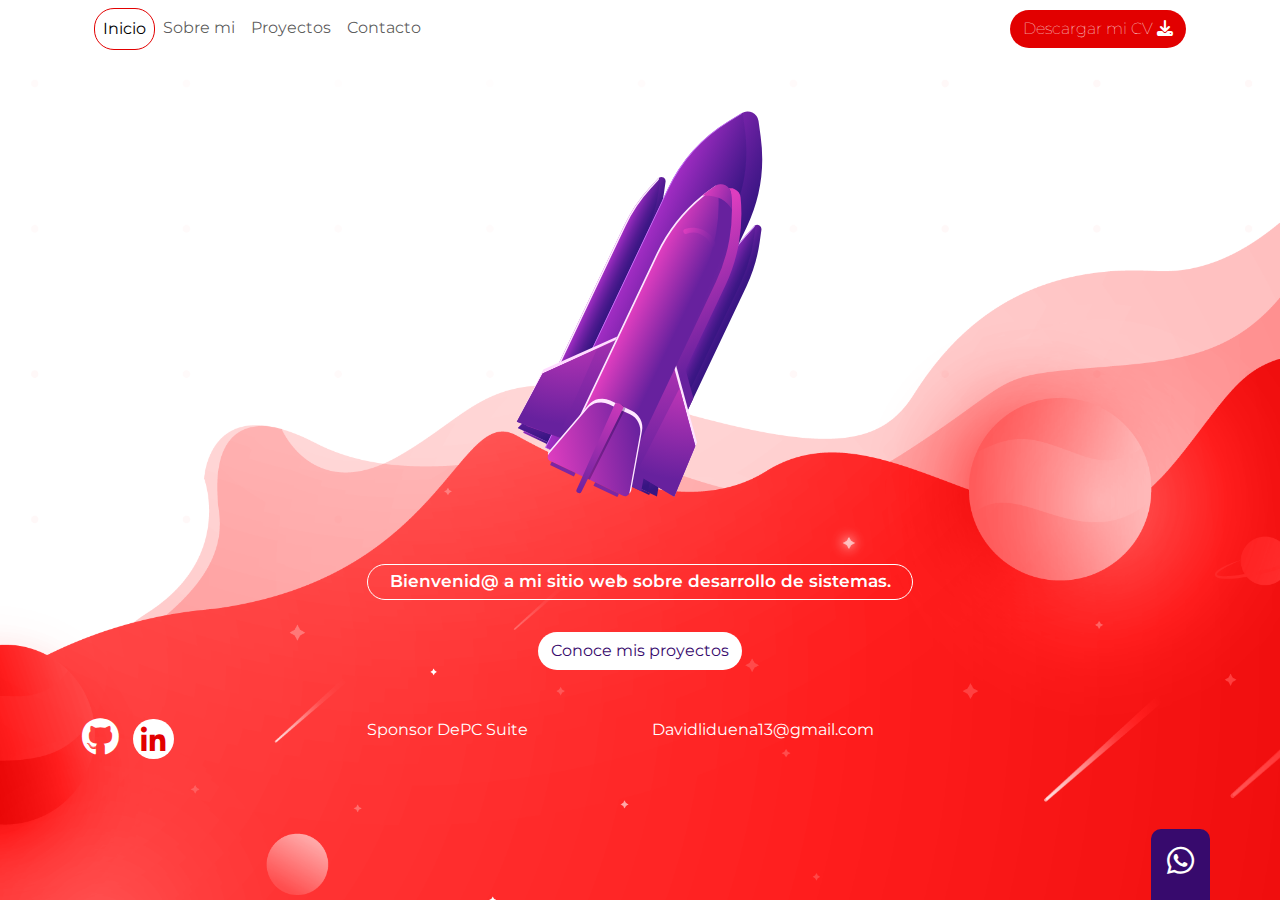
<file: index.html>
<!DOCTYPE html>
<html lang="es">
<head>
    <meta charset="UTF-8">
    <meta name="viewport" content="width=device-width, initial-scale=1.0">
    <title>Incio</title>
    <link rel="stylesheet" href="css/fontawesome/css/all.min.css">
    <link rel="stylesheet" href="css/fontawesome/css/fontawesome.min.css">
    <link rel="stylesheet" href="css/bootstrap/css/bootstrap.min.css">
    <script src="css/bootstrap/js/bootstrap.bundle.min.js"></script>
    <link rel="stylesheet" href="css/estilos.css">
</head>

<body id="inicio">
    <header class="container">
        <nav class="navbar navbar-expand-md mb-4">
            <div class="container-fluid">
              <button class="navbar-toggler" type="button" data-bs-toggle="collapse" data-bs-target="#navbarCollapse" aria-controls="navbarCollapse" aria-expanded="false" aria-label="Toggle navigation">
                <span class="navbar-toggler-icon"></span>
              </button>
              <div class="collapse navbar-collapse" id="navbarCollapse">
                <ul class="navbar-nav me-auto mb-2 mb-md-0">
                  <li class="nav-item">
                    <a class="nav-link active" href="index.html">Inicio</a>
                  </li>
                  <li class="nav-item">
                    <a class="nav-link" href="sobre-mi.html">Sobre mi</a>
                  </li>
                  <li class="nav-item">
                    <a class="nav-link" href="proyectos.html">Proyectos</a>
                  </li>
                  <li class="nav-item">
                    <a class="nav-link" href="contacto.html">Contacto</a>
                  </li>
                </ul>
                <ul class="navbar-nav">
                  <li class="float-sm-end">
                      <a class="btn btn-rojo" href="contacto.html">Descargar mi CV <i
                              class="fa-solid fa-download"></i></a>
                  </li>
              </ul>
              </div>
            </div>
          </nav>
          
    </header>

    <main class="container pb-5">
      <div class="row">
          <div class="col-12 mt-4 text-center div-cohete">
              <a href="proyectos.html"><img src="imagenes/cohete.svg"></a>
          </div>
      </div>
      <div class="row">
          <div class="col-12 col-sm-6 my-4 mt-sm-5 text-center mb-3 offset-sm-3">
              <p class="py-1">Bienvenid@ a mi sitio web sobre desarrollo de sistemas.</p>
          </div>
      </div>
      <div class="row">
          <div class="col-12 text-center">
              <a href="proyectos.html" class="btn btn-blanco">Conoce mis proyectos</a>
          </div>
      </div>
  </main>

  <footer class="container mt-auto pb-4">
    <div class="btn-whatsapp">
      <a href="https://api.whatsapp.com/send?phone=+573103064152" target="_blank"><i class="fa-brands fa-whatsapp px-3 pt-3 pb-4"></i></a>
    </div>
    <div class="row">
        <div class="col-sm-3 col-12">
            <a href="https://github.com" target="_blank"><i class="fa-brands fa-github"></i></a>
            <a href="https://linkedin.com" target="_blank"><i class="fa-brands fa-linkedin-in"></i></a>
        </div>
        <div class="col-sm-3 col-12">
            Sponsor <a href="https://depcsuite.com">DePC Suite</a>
        </div>
        <div class="col-sm-3 col-12">
           <a href="mailto:info@nelsontarche.com.ar">Davidliduena13@gmail.com</a>
        </div>
    </div>
</footer>
</body>
</html>
</file>
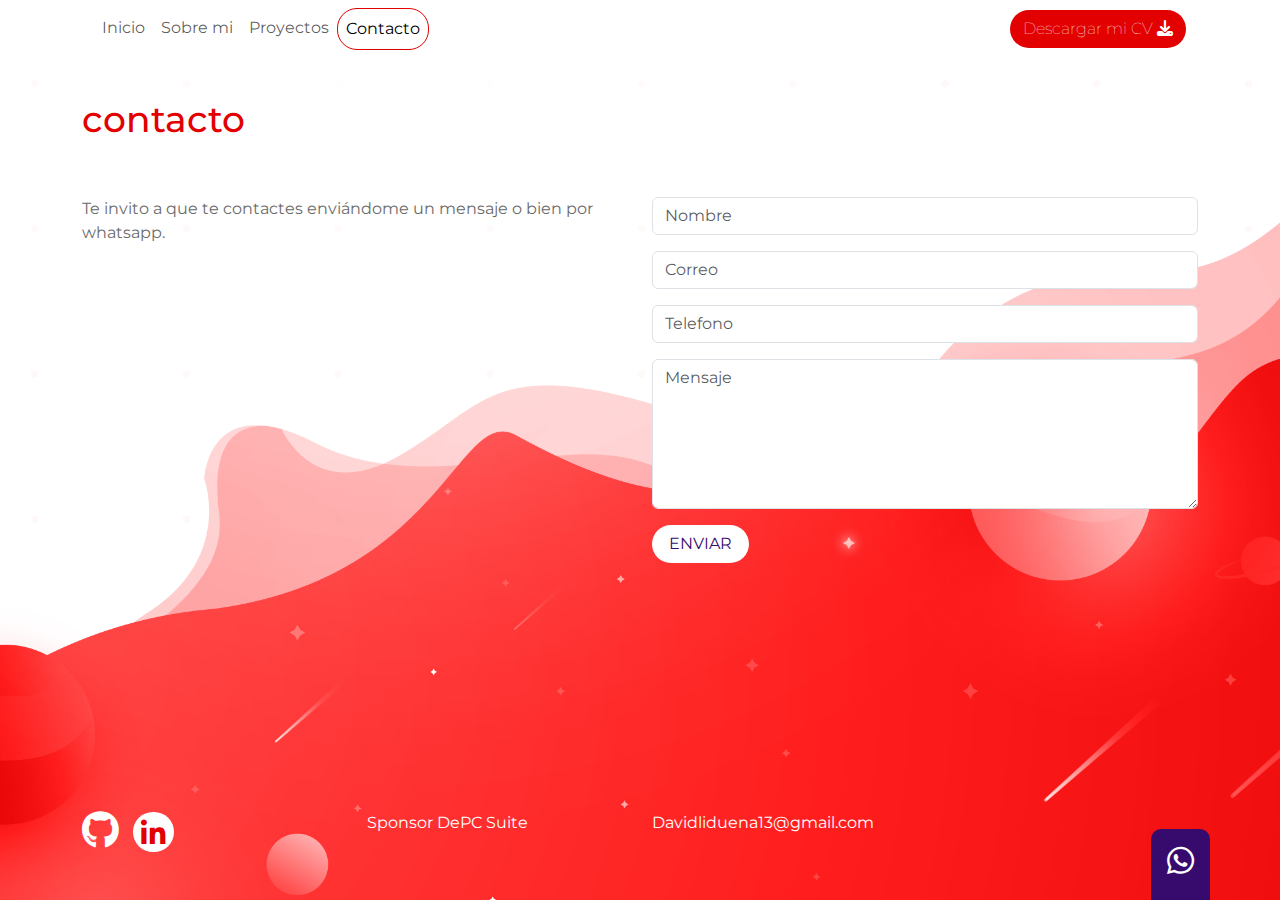
<file: contacto.html>
<!DOCTYPE html>
<html lang="es" class="h-100">
<head>
    <meta charset="UTF-8">
    <meta name="viewport" content="width=device-width, initial-scale=1.0">
    <title>Contacto</title>
    <link rel="stylesheet" href="css/fontawesome/css/all.min.css">
    <link rel="stylesheet" href="css/fontawesome/css/fontawesome.min.css">
    <link rel="stylesheet" href="css/bootstrap/css/bootstrap.min.css">
    <script src="css/bootstrap/js/bootstrap.bundle.min.js"></script>
    <link rel="stylesheet" href="css/estilos.css">
</head>

<body id="contacto" class="d-flex flex-column h-100">
    <header class="container">
        <nav class="navbar navbar-expand-md mb-4">
            <div class="container-fluid">
              <button class="navbar-toggler" type="button" data-bs-toggle="collapse" data-bs-target="#navbarCollapse" aria-controls="navbarCollapse" aria-expanded="false" aria-label="Toggle navigation">
                <span class="navbar-toggler-icon"></span>
              </button>
              <div class="collapse navbar-collapse" id="navbarCollapse">
                <ul class="navbar-nav me-auto mb-2 mb-md-0">
                  <li class="nav-item">
                    <a class="nav-link" href="index.html">Inicio</a>
                  </li>
                  <li class="nav-item">
                    <a class="nav-link" href="sobre-mi.html">Sobre mi</a>
                  </li>
                  <li class="nav-item">
                    <a class="nav-link" href="proyectos.html">Proyectos</a>
                  </li>
                  <li class="nav-item">
                    <a class="nav-link active" href="contacto.html">Contacto</a>
                  </li>
                </ul>
                <ul class="navbar-nav">
                  <li class="float-sm-end">
                      <a class="btn btn-rojo" href="contacto.html">Descargar mi CV <i
                              class="fa-solid fa-download"></i></a>
                  </li>
              </ul>
              </div>
            </div>
          </nav>
    </header>

    <main class="container">
        <div class="row">
            <div class="col-12 pt-3 pb-5">
                <h1>contacto</h1>
            </div>
        </div>
        <div class="row">
            <div class="col-12 col-sm-6">
                <p>Te invito a que te contactes enviándome un mensaje o bien por whatsapp.</p>
            </div>
            <div class="col-12 col-sm-6">
                <form action="" method="POST">
                    <div class="pb-3">
                        <input type="text" name="txtNombre" id="txtNombre" placeholder="Nombre" class="form-control">
                    </div>
                    <div class="pb-3">
                        <input type="email" name="txtCorreo" id="txtCorreo" placeholder="Correo" class="form-control">
                    </div>
                    <div class="pb-3">
                        <input type="tel" name="txtTel" id="txtTel" placeholder="Telefono" class="form-control">
                    </div>
                    <div class="pb-3">
                        <textarea type="text" name="txtMensaje" id="txtMensaje" placeholder="Mensaje" class="form-control"></textarea >
                    </div>
                    <div class="pb-3">
                      <button class="btn btn-blanco px-3">ENVIAR</button>
                  </div>
                </form>
            </div>
        </div>
    </main>
    <footer class="container mt-auto pb-5">
      <div class="btn-whatsapp">
        <a href="https://api.whatsapp.com/send?phone=+573103064152" target="_blank"><i class="fa-brands fa-whatsapp px-3 pt-3 pb-4"></i></a>
      </div>
      <div class="row">
          <div class="col-sm-3 col-12">
              <a href="https://github.com" target="_blank"><i class="fa-brands fa-github"></i></a>
              <a href="https://linkedin.com" target="_blank"><i class="fa-brands fa-linkedin-in"></i></a>
          </div>
          <div class="col-sm-3 col-12">
              Sponsor <a href="https://depcsuite.com">DePC Suite</a>
          </div>
          <div class="col-sm-3 col-12">
             <a href="mailto:info@nelsontarche.com.ar">Davidliduena13@gmail.com</a>
          </div>
      </div>
  </footer>
</body>
</html>
</file>
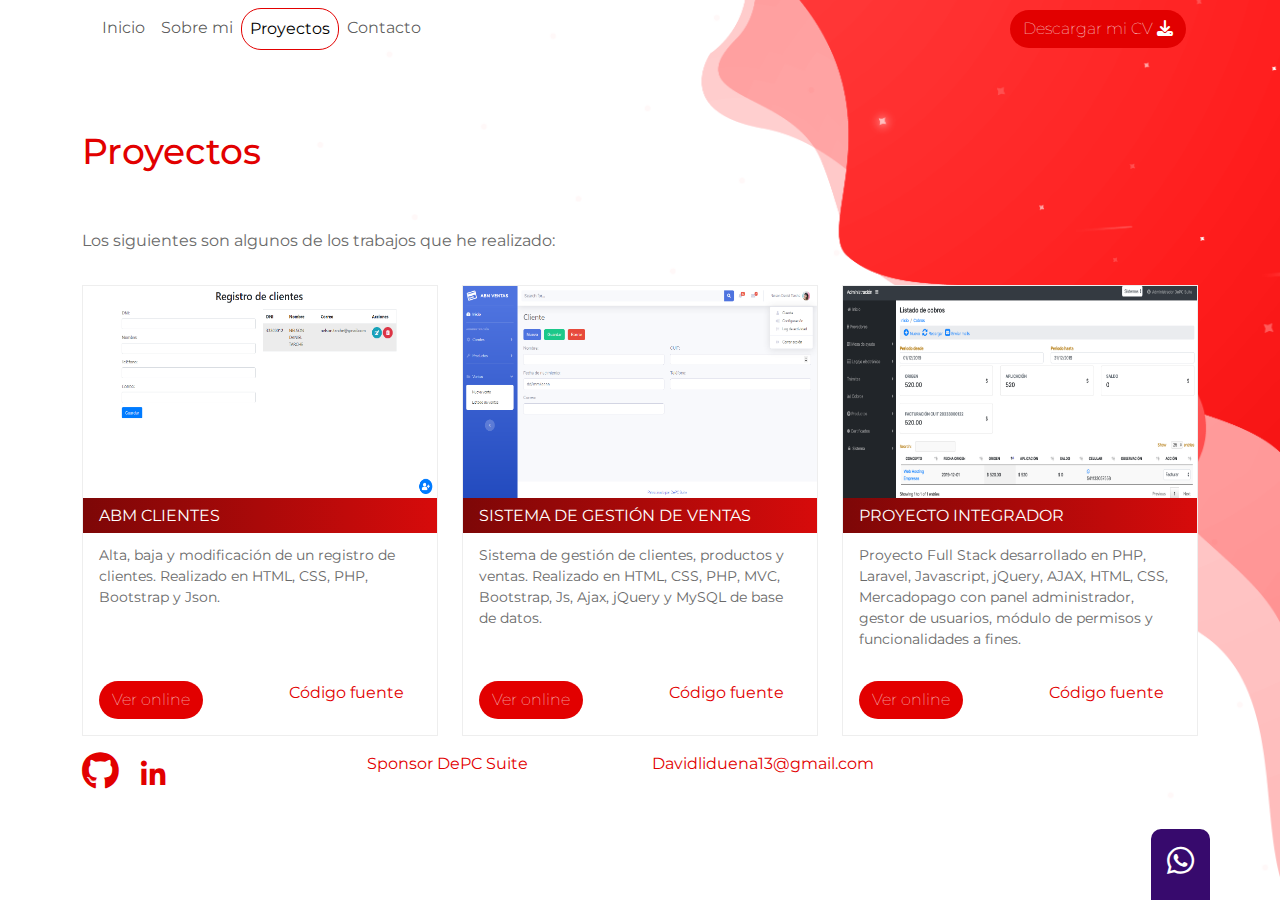
<file: proyectos.html>
<!DOCTYPE html>
<html lang="es">
<head>
    <meta charset="UTF-8">
    <meta name="viewport" content="width=device-width, initial-scale=1.0">
    <title>Proyectos</title>
    <link rel="stylesheet" href="css/fontawesome/css/all.min.css">
    <link rel="stylesheet" href="css/fontawesome/css/fontawesome.min.css">
    <link rel="stylesheet" href="css/bootstrap/css/bootstrap.min.css">
    <script src="css/bootstrap/js/bootstrap.bundle.min.js"></script>
    <link rel="stylesheet" href="css/estilos.css">
</head>
<body id="proyectos">
    <header class="container">
        <nav class="navbar navbar-expand-md mb-4">
            <div class="container-fluid">
              <button class="navbar-toggler" type="button" data-bs-toggle="collapse" data-bs-target="#navbarCollapse" aria-controls="navbarCollapse" aria-expanded="false" aria-label="Toggle navigation">
                <span class="navbar-toggler-icon"></span>
              </button>
              <div class="collapse navbar-collapse" id="navbarCollapse">
                <ul class="navbar-nav me-auto mb-2 mb-md-0">
                  <li class="nav-item">
                    <a class="nav-link" href="index.html">Inicio</a>
                  </li>
                  <li class="nav-item">
                    <a class="nav-link" href="sobre-mi.html">Sobre mi</a>
                  </li>
                  <li class="nav-item">
                    <a class="nav-link active" href="proyectos.html">Proyectos</a>
                  </li>
                  <li class="nav-item">
                    <a class="nav-link" href="contacto.html">Contacto</a>
                  </li>
                </ul>
                <ul class="navbar-nav">
                  <li class="float-sm-end">
                      <a class="btn btn-rojo" href="contacto.html">Descargar mi CV <i
                              class="fa-solid fa-download"></i></a>
                  </li>
              </ul>
              </div>
            </div>
          </nav>
    </header>

    <main class="container">
      <div class="row">
          <div class="col-12 py-5">
              <h1>Proyectos</h1>
          </div>
      </div>
      <div class="row">
          <div class="col-12 pb-3">
              <p>Los siguientes son algunos de los trabajos que he realizado:</p>
          </div>
      </div>
      <div class="row">
          <div class="col-sm-4 col-12 mb-3">
              <div class="proyecto">
                  <img src="imagenes/abmclientes.png" alt="ABM Clientes" class="img-fluid">
                  <h2 class="px-3 py-2">ABM Clientes</h2>
                  <p class="px-3 py-1">Alta, baja y modificación de un registro de clientes. Realizado en HTML, CSS,
                      PHP, Bootstrap y Json.</p>
                  <div class="row py-4 pb-3 px-3">
                      <div class="col-6">
                          <a href="#" class="btn btn-rojo">Ver online</a>
                      </div>
                      <div class="col-6 text-center">
                          <a href="#" class="link-rojo">Código fuente</a>
                      </div>
                  </div>
              </div>
          </div>
          <div class="col-sm-4 col-12 mb-3">
              <div class=" proyecto">
              <img src="imagenes/abmventas.png" alt="ABM Ventas" class="img-fluid">
              <h2 class="px-3 py-2">SISTEMA DE GESTIÓN DE VENTAS</h2>
              <p class="px-3 py-1">Sistema de gestión de clientes, productos y ventas. Realizado en HTML, CSS, PHP,
                  MVC, Bootstrap, Js, Ajax, jQuery y
                  MySQL de base de datos.</p>
              <div class="row py-4 pb-3 px-3">
                  <div class="col-6">
                      <a href="#" class="btn btn-rojo">Ver online</a>
                  </div>
                  <div class="col-6 text-center">
                      <a href="#" class="link-rojo">Código fuente</a>
                  </div>
              </div>
          </div>
      </div>
      <div class="col-sm-4 col-12 mb-3">
              <div class=" proyecto">
          <img src="imagenes/proyecto-integrador.png" alt="Proyecto integrador" class="img-fluid">
          <h2 class="px-3 py-2">Proyecto integrador</h2>
          <p class="px-3 py-1">Proyecto Full Stack desarrollado en PHP, Laravel, Javascript, jQuery, AJAX, HTML, CSS,
              Mercadopago con panel
              administrador, gestor de usuarios, módulo de permisos y funcionalidades a fines.</p>
          <div class="row py-4 pb-3 px-3">
              <div class="col-6">
                  <a href="#" class="btn btn-rojo">Ver online</a>
              </div>
              <div class="col-6 text-center">
                  <a href="#" class="link-rojo">Código fuente</a>
              </div>
          </div>
      </div>
      </div>
      </div>
  </main>

    <footer class="container mt-auto pb-5">
      <div class="btn-whatsapp">
        <a href="https://api.whatsapp.com/send?phone=+573103064152" target="_blank"><i class="fa-brands fa-whatsapp px-3 pt-3 pb-4"></i></a>
      </div>
      <div class="row">
          <div class="col-sm-3 col-12">
              <a href="https://github.com" target="_blank"><i class="fa-brands fa-github"></i></a>
              <a href="https://linkedin.com" target="_blank"><i class="fa-brands fa-linkedin-in"></i></a>
          </div>
          <div class="col-sm-3 col-12">
              Sponsor <a href="https://depcsuite.com">DePC Suite</a>
          </div>
          <div class="col-sm-3 col-12">
             <a href="mailto:info@nelsontarche.com.ar">Davidliduena13@gmail.com</a>
          </div>
      </div>
  </footer>
</body>
</html>
</file>
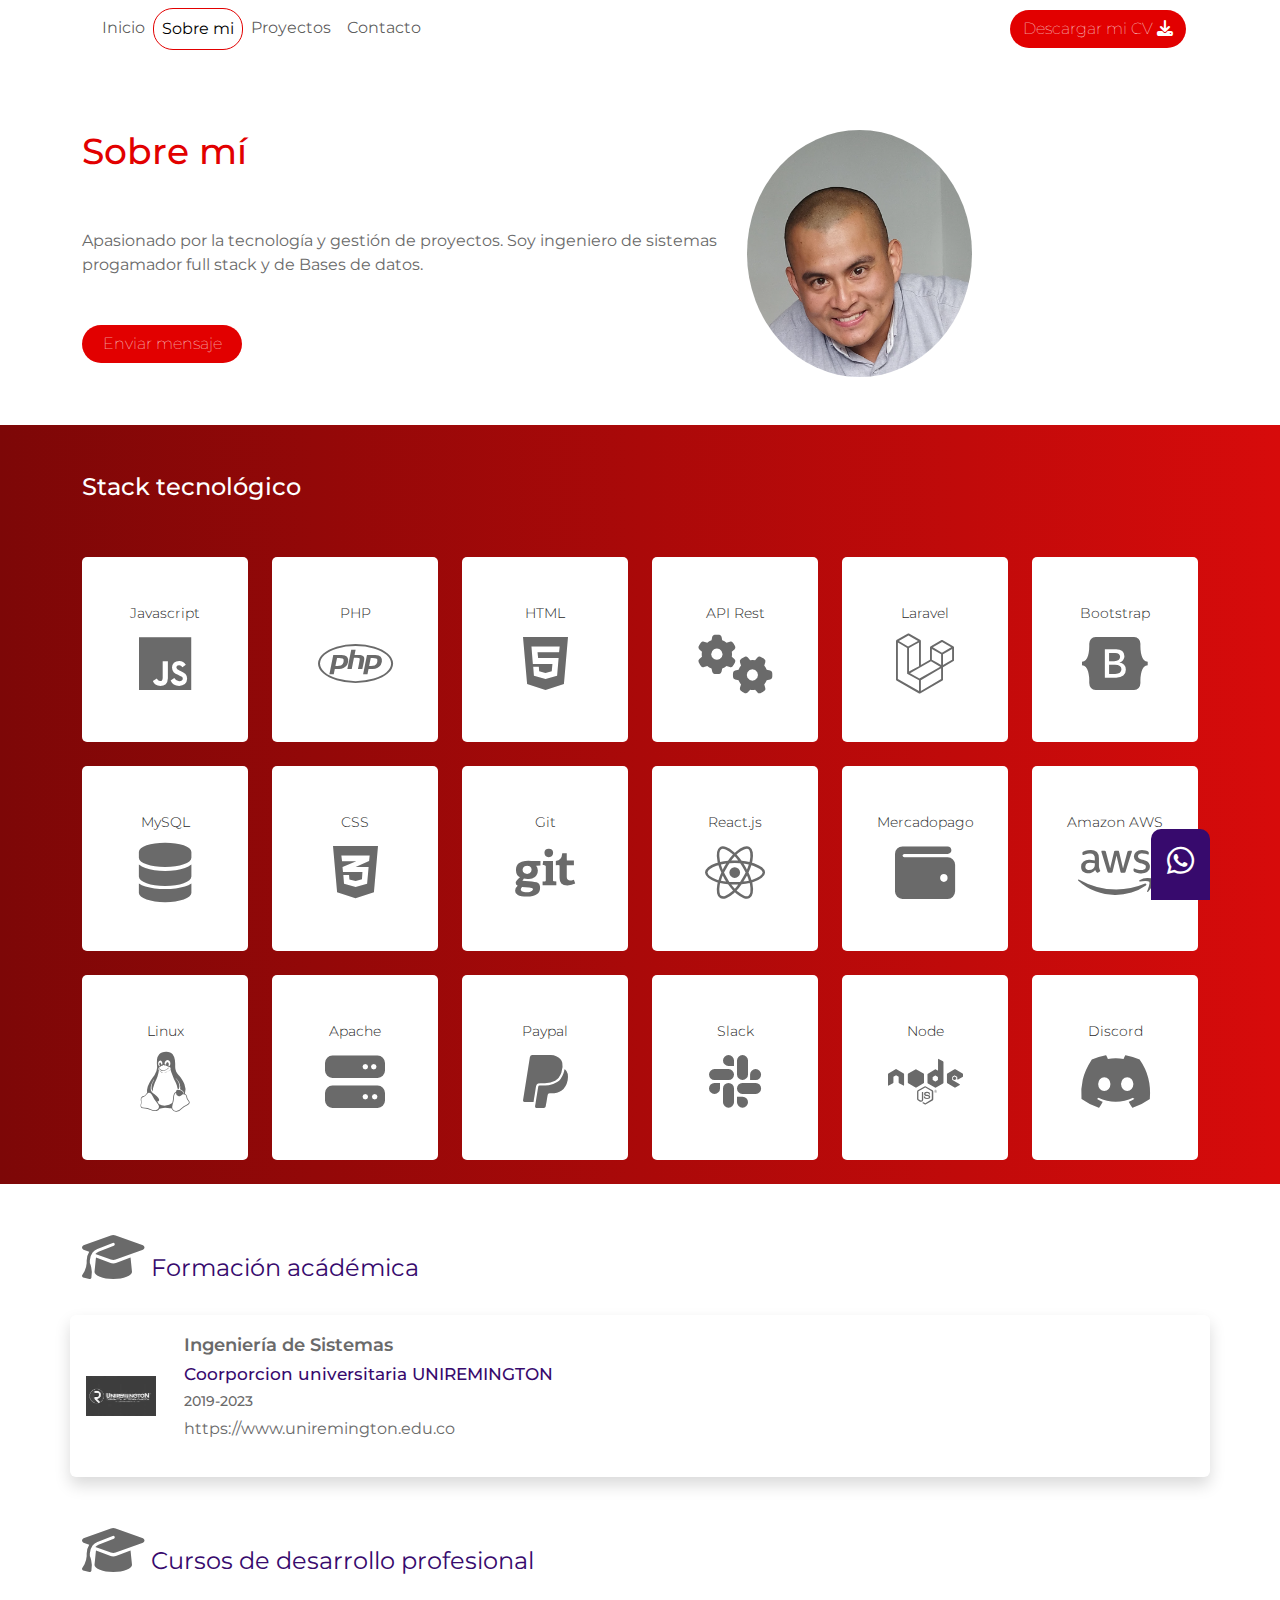
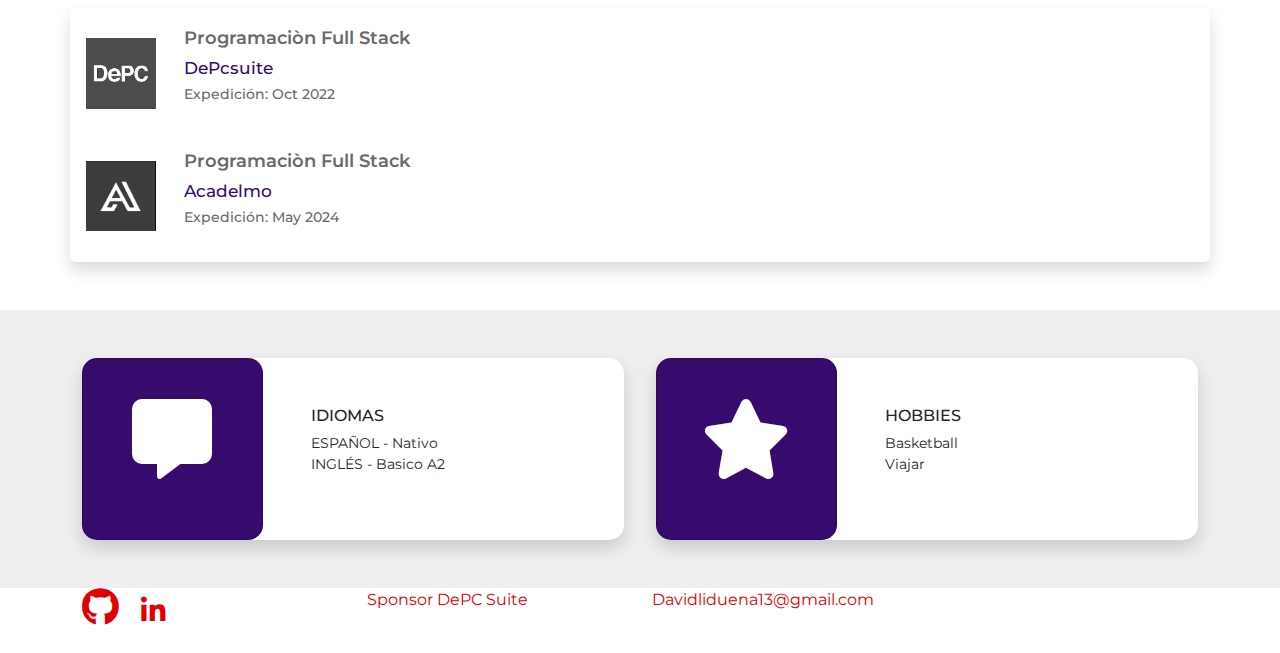
<file: sobre-mi.html>
<!DOCTYPE html>
<html lang="es">
<head>
    <meta charset="UTF-8">
    <meta name="viewport" content="width=device-width, initial-scale=1.0">
    <title>Sobre mi</title>
    <link rel="stylesheet" href="css/fontawesome/css/all.min.css">
    <link rel="stylesheet" href="css/fontawesome/css/fontawesome.min.css">
    <link rel="stylesheet" href="css/bootstrap/css/bootstrap.min.css">
    <script src="css/bootstrap/js/bootstrap.bundle.min.js"></script>
    <link rel="stylesheet" href="css/estilos.css">
</head>
<body id="sobre-mi">
    <header class="container">
        <nav class="navbar navbar-expand-md mb-4">
            <div class="container-fluid">
              <button class="navbar-toggler" type="button" data-bs-toggle="collapse" data-bs-target="#navbarCollapse" aria-controls="navbarCollapse" aria-expanded="false" aria-label="Toggle navigation">
                <span class="navbar-toggler-icon"></span>
              </button>
              <div class="collapse navbar-collapse" id="navbarCollapse">
                <ul class="navbar-nav me-auto mb-2 mb-md-0">
                  <li class="nav-item">
                    <a class="nav-link" href="index.html">Inicio</a>
                  </li>
                  <li class="nav-item">
                    <a class="nav-link active" href="sobre-mi.html">Sobre mi</a>
                  </li>
                  <li class="nav-item">
                    <a class="nav-link" href="proyectos.html">Proyectos</a>
                  </li>
                  <li class="nav-item">
                    <a class="nav-link" href="contacto.html">Contacto</a>
                  </li>
                </ul>
                <ul class="navbar-nav">
                  <li class="float-sm-end">
                      <a class="btn btn-rojo" href="contacto.html">Descargar mi CV <i
                              class="fa-solid fa-download"></i></a>
                  </li>
              </ul>
              </div>
            </div>
          </nav>
    </header>

    <main>
      <section id="bio" class="container">
          <div class="row">
              <div class="col-12 col-sm-7">
                  <h1 class="col-12 py-5">Sobre mí</h1>
                  <p>Apasionado por la tecnología y gestión de proyectos. Soy ingeniero de sistemas progamador full stack y de Bases de datos.</p>
                  <a href="contacto.html" class="btn btn-rojo my-5 d-none d-sm-block w-25">Enviar mensaje</a>
              </div>
              <div class="col-10 col-sm-3 py-5 pe-5 d-none d-sm-block">
                  <img src="imagenes/foto.png" alt="foto-David" class="img-fluid">
              </div>
              <div class="col-6 d-sm-block d-sm-none py-3">
                  <a href="contacto.html" class="btn btn-rojo my-5 d-sm-block d-sm-none">Enviar mensaje</a>
              </div>
          </div>
      </section>
      <section id="stack">
          <div class="container">
              <div class="row">
                  <div class="col-12">
                      <h2 class="py-5">Stack tecnológico</h2>
                  </div>
                  <div class="col-6 col-sm-2">
                      <div class="tecnologia mb-4">
                          <h3 class="pt-5 pb-1">Javascript</h3>
                          <i class="fa-brands fa-js pb-5"></i>
                      </div>
                  </div>
                  <div class="col-6 col-sm-2">
                      <div class="tecnologia mb-4">
                          <h3 class="pt-5 pb-1">PHP</h3>
                          <i class="fa-brands fa-php pb-5"></i>
                      </div>
                  </div>
                  <div class="col-6 col-sm-2">
                      <div class="tecnologia mb-4">
                          <h3 class="pt-5 pb-1">HTML</h3>
                          <i class="fa-brands fa-html5 pb-5"></i>
                      </div>
                  </div>
                  <div class="col-6 col-sm-2">
                      <div class="tecnologia mb-4">
                          <h3 class="pt-5 pb-1">API Rest</h3>
                          <i class="fa-solid fa-gears pb-5"></i>
                      </div>
                  </div>
                  <div class="col-6 col-sm-2">
                      <div class="tecnologia mb-4">
                          <h3 class="pt-5 pb-1">Laravel</h3>
                          <i class="fa-brands fa-laravel pb-5"></i>
                      </div>
                  </div>
                  <div class="col-6 col-sm-2">
                      <div class="tecnologia mb-4">
                          <h3 class="pt-5 pb-1">Bootstrap</h3>
                          <i class="fa-brands fa-bootstrap pb-5"></i>
                      </div>
                  </div>
                  <div class="col-6 col-sm-2">
                      <div class="tecnologia mb-4">
                          <h3 class="pt-5 pb-1">MySQL</h3>
                          <i class="fa-solid fa-database pb-5"></i>
                      </div>
                  </div>
                  <div class="col-6 col-sm-2">
                      <div class="tecnologia mb-4">
                          <h3 class="pt-5 pb-1">CSS</h3>
                          <i class="fa-brands fa-css3-alt pb-5"></i>
                      </div>
                  </div>
                  <div class="col-6 col-sm-2">
                      <div class="tecnologia mb-4">
                          <h3 class="pt-5 pb-1">Git</h3>
                          <i class="fa-brands fa-git pb-5"></i>
                      </div>
                  </div>
                  <div class="col-6 col-sm-2">
                      <div class="tecnologia mb-4">
                          <h3 class="pt-5 pb-1">React.js</h3>
                          <i class="fa-brands fa-react pb-5"></i>
                      </div>
                  </div>
                  <div class="col-6 col-sm-2">
                      <div class="tecnologia mb-4">
                          <h3 class="pt-5 pb-1">Mercadopago</h3>
                          <i class="fa-solid fa-wallet pb-5"></i>
                      </div>
                  </div>
                  <div class="col-6 col-sm-2">
                      <div class="tecnologia mb-4">
                          <h3 class="pt-5 pb-1">Amazon AWS</h3>
                          <i class="fa-brands fa-aws pb-5"></i>
                      </div>
                  </div>
                  <div class="col-6 col-sm-2">
                      <div class="tecnologia mb-4">
                          <h3 class="pt-5 pb-1">Linux</h3>
                          <i class="fa-brands fa-linux pb-5"></i>
                      </div>
                  </div>
                  <div class="col-6 col-sm-2">
                      <div class="tecnologia mb-4">
                          <h3 class="pt-5 pb-1">Apache</h3>
                          <i class="fa-solid fa-server pb-5"></i>
                      </div>
                  </div>
                  <div class="col-6 col-sm-2">
                      <div class="tecnologia mb-4">
                          <h3 class="pt-5 pb-1">Paypal</h3>
                          <i class="fa-brands fa-paypal pb-5"></i>
                      </div>
                  </div>
                  <div class="col-6 col-sm-2">
                    <div class="tecnologia mb-4">
                        <h3 class="pt-5 pb-1">Slack</h3>
                        <i class="fa-brands fa-slack pb-5"></i>
                    </div>
                </div>
                <div class="col-6 col-sm-2">
                  <div class="tecnologia mb-4">
                      <h3 class="pt-5 pb-1">Node</h3>
                      <i class="fa-brands fa-node pb-5"></i>
                  </div>
              </div>
                  <div class="col-6 col-sm-2">
                    <div class="tecnologia mb-4">
                        <h3 class="pt-5 pb-1">Discord</h3>
                        <i class="fa-brands fa-discord pb-5"></i>
                    </div>
                </div>
              </div>
          </div>
      </section>
      <section id="formacion" class="container">
        <div class="row">
            <div class="col-12 pt-5 pb-4">
                <h2><i class="fas fa-graduation-cap"></i> Formación acádémica</h2>
            </div>
        </div>
        <div class="row shadow bg-white rounded p-1">
            <div class="col-12 col-sm-6">
                <div class="row">
                    <div class="col-2 py-3 my-auto d-none d-sm-block">
                        <img src="imagenes/remington.png" class="img-fluid baw" title="David Liduena">
                    </div>
                    <div class="col-12- col-sm-10 p-3">
                        <h3>Ingeniería de Sistemas</h3>
                        <h4>Coorporcion universitaria UNIREMINGTON</h4>
                        <h5>2019-2023</h5>
                        <p>https://www.uniremington.edu.co</p>
                    </div>
                </div>
            </div>
        </div>
    </section>

    <section id="formacion" class="container mb-5">
        <div class="row">
            <div class="col-12 pt-5 pb-4">
                <h2><i class="fas fa-graduation-cap"></i> Cursos de desarrollo profesional</h2>
            </div>
        </div>
        <div class="row shadow bg-white rounded p-1">
            <div class="col-12 col-sm-6">
                <div class="row">
                    <div class="col-2 py-3 my-auto d-none d-sm-block">
                        <img src="imagenes/depc.png" class="img-fluid baw" title="David Liduena">
                    </div>
                    <div class="col-12- col-sm-10 p-3">
                        <h3>Programaciòn Full Stack</h3>
                        <h4>DePcsuite</h4>
                        <h5>Expedición: Oct 2022</h5>
                        <p></p>
                    </div>
                    <div class="col-2 py-3 my-auto d-none d-sm-block">
                      <img src="imagenes/acadelmo.png" class="img-fluid baw" title="David Liduena">
                  </div>
                  <div class="col-12- col-sm-10 p-3">
                      <h3>Programaciòn Full Stack</h3>
                      <h4>Acadelmo</h4>
                      <h5>Expedición: May 2024</h5>
                      <p></p>
                  </div>
                </div>
            </div>
    </section>

    <section id="idiomas">
        <div class="container">
            <div class="row py-5 mx-0">
                <div class="col-sm-6 col-12 pb-3 pb-sm-0">
                    <div class="row mr-sm-1 bg-white card-idioma shadow me-sm-1">
                        <div class="col-4 text-center card">
                            <i class="fas fa-comment-alt"></i>
                        </div>
                        <div class="col-8 p-5">
                            <h2>IDIOMAS</h2>
                            <ul>
                                <li>ESPAÑOL - Nativo</li>
                                <li>INGLÉS - Basico A2</li>
                            </ul>
                        </div>
                    </div>
                </div>
                <div class="col-sm-6 col-12 ">
                    <div class="row ml-sm-2 bg-white card-idioma shadow ms-sm-1">
                        <div class="col-4 text-center card">
                            <i class="fas fa-star"></i>
                        </div>
                        <div class="col-8 p-5">
                            <h2>HOBBIES</h2>
                            <ul>
                                <li>Basketball</li>
                                <li>Viajar</li>
                            </ul>
                        </div>
                    </div>
                </div>
            </div>
        </div>
    </section>
     
  </main>

  <footer class="container mt-auto pb-4">
    <div class="btn-whatsapp">
      <a href="https://api.whatsapp.com/send?phone=+573103064152" target="_blank"><i class="fa-brands fa-whatsapp px-3 pt-3 pb-4"></i></a>
    </div>
    <div class="row">
        <div class="col-sm-3 col-12">
            <a href="https://github.com" target="_blank"><i class="fa-brands fa-github"></i></a>
            <a href="https://linkedin.com" target="_blank"><i class="fa-brands fa-linkedin-in"></i></a>
        </div>
        <div class="col-sm-3 col-12">
            Sponsor <a href="https://depcsuite.com">DePC Suite</a>
        </div>
        <div class="col-sm-3 col-12">
           <a href="mailto:info@nelsontarche.com.ar">Davidliduena13@gmail.com</a>
        </div>
    </div>
</footer>
</body>
</html>
</file>
<file: css/estilos.css>
@import url('https://fonts.googleapis.com/css2?family=Montserrat:ital,wght@0,100;0,200;0,300;0,400;0,500;0,600;0,700;0,800;0,900;1,100;1,200;1,300;1,400;1,500;1,600;1,700;1,800;1,900&display=swap');
body {
    font-family: 'Montserrat', sans-serif;
}
nav a {
    color: #282828;
}
nav .active {
    border-radius: 20px;
    border: 1px solid #E20000;
}
#inicio img{
    height: 400px;
}
#inicio img:hover{
    height: 410px;
}
#inicio p{
    color: white;
    border: 1px solid white;
    font-weight: 600;
    border-radius: 20px;
    font-size: 17px;
}
.div-cohete{
    height: 410px;
}
#proyectos{
    background-image: url('../imagenes/fondo-proyectos.png');
    background-repeat: no-repeat;
    background-size: cover;
}
#inicio, #contacto {
    background-image: url('../imagenes/fondo-contacto.png');
    background-repeat: no-repeat;
    background-size: cover;
    background-attachment: fixed;
    background-position: bottom;
}
#bio img{
    border-radius: 50%;
}
#stack{
    background: rgb(125, 7, 7);
    background: linear-gradient(90deg, rgba(125, 7, 7, 1) 0%, rgba(215, 11, 11, 1) 100%);
}
#stack h2{
    color: white;
    font-size: 24px;
}
#stack h3{
    font-size: 14px;
    color: #282828;
    font-weight: 300;
}
#stack .tecnologia{
    background-color: white;
    text-align: center;
    border-radius: 5px;
}
#stack .tecnologia i{
    font-size: 60px;
    color:#6A6A6A;
}
#experiencia i, #formacion i{
    font-size: 50px;
    color: #6A6A6A;
}
#experiencia i:hover {
    color: #282828;
}
#experiencia img,#formacion img {
    -webkit-filter: grayscale(100%);
    /* Safari 6.0 - 9.0 */
    filter: grayscale(100%);
}
#experiencia img:hover, #formacion img:hover {
    -webkit-filter: grayscale(100%);
    /* Safari 6.0 - 9.0 */
    filter: grayscale(0%);
}

#sobre-mi .card{
    height: 182px;
}
#idiomas .card-idioma{
    border-radius: 15px;
}
#idiomas .card{
    background-color: #370A6D;
    border-radius: 15px;
    padding: 40px 0;
}
#idiomas{
    background-color: #eee;
}
#idiomas h2{
    font-size: 16px;
    font-weight: 600px;
}
#idiomas ul{
    padding: 0px;
    font-size: 14px;
    color: #282828;
    list-style-type: none;
}
#idiomas .fa{
    font-size: 80px;
    color: white;
}
#experiencia h2, #experiencia h4, #formacion h2, #formacion h4 {
   color: #370A6D;
}

#experiencia h2, #formacion h2 {
    font-weight: 400;
    font-size: 24px
}
#experiencia h3, #formacion h3{
    color: #6A6A6A;
    font-size: 18px;
    font-weight: 600;

}
#experiencia h4, #formacion h4{
    font-size: 17px;
    
}
#experiencia h5, #formacion h5{
    color: #6A6A6A;
    font-size: 14px;
}
#sobre-mi .card {
    height: 182px;
}

#idiomas .card-idioma {
    border-radius: 15px;
}

#idiomas .card {
    background-color: #370A6D;
    border-radius: 15px;
    padding: 40px 0;
}

#idiomas {
    background-color: #eee;
}

#idiomas h2 {
    font-size: 16px;
    font-weight: 600px;
}

#idiomas ul {
    padding: 0px;
    font-size: 14px;
    color: #282828;
    list-style-type: none;
}

#idiomas i {
    font-size: 80px;
    color: white;
}
.proyecto{
    background-color: white;
    border: 1px solid #eee;
}
.proyecto h2{
    text-transform: uppercase;
    color: white;
    font-size: 16px;
    font-weight: 400;
    background: rgb(125, 7, 7);
    background: linear-gradient(90deg, rgba(125, 7, 7, 1) 0%, rgba(215, 11, 11, 1) 100%);
}
.proyecto img{
    height: 212px;
}
.proyecto p{
    font-size: 14px;
    color: #6a6a6a;
    height: 100px;
}
#proyectos footer, #proyectos footer a, #proyectos .fa-linkedin-in,
#sobre-mi footer, #sobre-mi footer a, #sobre-mi .fa-linkedin-in {
    color: #E20000;
    text-decoration: none;
    
}
#contacto footer, #contacto footer a,  #contacto .fa-linkedin-in,
#inicio footer, #inicio footer a,  #inicio .fa-linkedin-in {
    color: white;
    text-decoration: none;
}
#contacto .fa-linkedin-in, #inicio .fa-linkedin-in{
    color: #E20000;
}

footer .fa-linkedin-in{
    color: #E20000;
    font-size: 28px;
    background-color: white;
    border-radius: 22px;
    padding: 8px 8px 4px 8px;
    margin-left: 10px;
}
footer .fa-github{
    font-size: 38px;
    height: 40px;
}
#contacto textarea{
    height: 150px;
}
footer .fa-whatsapp{
    color: white;
    position: fixed;
    right: 70px;
    bottom: 0px;
    font-size: 31px;
    background-color: #370a6d;
    border-top-left-radius: 10px;
    border-top-right-radius: 10px;
}
h1{
    font-size: 36px;
    color: #E20000;
}
p{
    font-size: 16px;
    color: #6a6a6a;
}
.btn-blanco{
    background-color: white;
    color: #370a6d;
    border-radius: 20px;
}
.btn-blanco:hover{
    background-color: #370a6d;
    color: white;
}
.btn-rojo{
    background-color: #E20000;
    color: white;
    border-radius: 20px;
    font-weight: 100;
    text-decoration: none;
}
.btn-rojo:hover{
    background-color: #370a6d;
    color: white;
}
.link-rojo{
    color:#E20000;
    text-decoration: none;
    
}
@media (max-width: 750px) {

    /* Para mobile */
    #inicio, #contacto {
        background-size: cover;
    }
    #proyectos {
        background-size: contain;
    }

    #inicio .input-home p {
        color: #E20000;
        border: 1px solid #E20000;
    }

    footer a {
        color: #E20000;
    }
}
</file>
